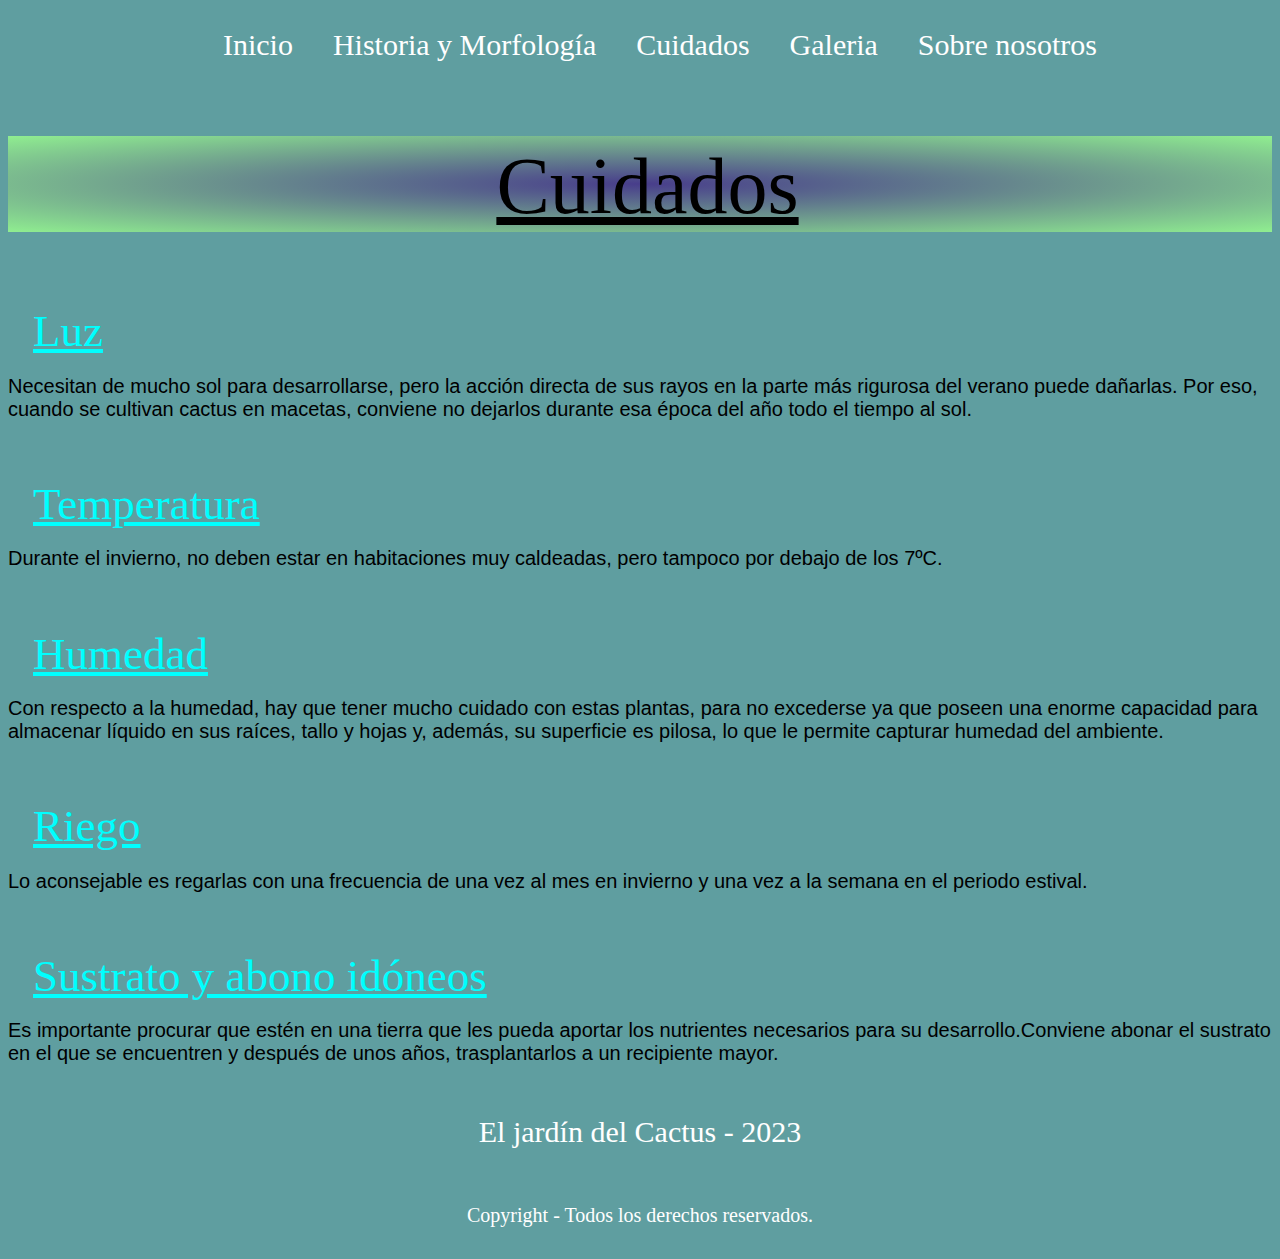
<file: cuidados.html>
<!DOCTYPE html>
<html>
    <head>
        <meta charset="UTF-8">
        <title>El jardín del Cactus</title>
        <link rel="stylesheet" type="text/css" href="Stylecuidados.css">
    </head>
    <body>
    <div class="content">
        <header class="list">
            <nav>
                <ul>
                    <li><a href="index.html">Inicio</a></li>
                    <li><a href="historiaymorfologia.html">Historia y Morfología</a></li>
                    <li><a href="cuidados.html">Cuidados</a></li>
                    <li><a href="galeria.html">Galeria</a></li>
                    <li><a href="nosotros.html">Sobre nosotros</a></li>
                </ul>
            </nav>
        </header>
            <article>
                <section>
                <h1>
                    Cuidados
                </h1>
                    <h2>
                        Luz
                    </h2>
                            <p>
                                Necesitan de mucho sol para desarrollarse, pero la acción directa de sus
                                rayos en la parte más rigurosa del verano puede dañarlas. Por eso,
                                cuando se cultivan cactus en macetas, conviene no dejarlos durante 
                                esa época del año todo el tiempo al sol.
                            </p>
                    <h2>
                        Temperatura
                    </h2>
                            <p>
                                Durante el invierno, no deben estar en habitaciones muy caldeadas, pero 
                                tampoco por debajo de los 7ºC.       
                            </p>
                    <h2>
                        Humedad
                    </h2>
                            <p>
                                Con respecto a la humedad, hay que tener mucho cuidado con estas plantas,
                                para no excederse ya que poseen una enorme capacidad para almacenar 
                                líquido en sus raíces, tallo y hojas y, además, su superficie es pilosa,
                                lo que le permite capturar humedad del ambiente.
                            </p>
                    <h2>
                        Riego
                    </h2>
                            <p>
                                Lo aconsejable es regarlas con una frecuencia de una vez al mes en 
                                invierno y una vez a la semana en el periodo estival.
                            </p>
                    <h2>
                        Sustrato y abono idóneos
                    </h2>
                            <p>
                                Es importante procurar que estén en una tierra que les pueda aportar los
                                nutrientes necesarios para su desarrollo.Conviene abonar el sustrato en 
                                el que se encuentren y después de unos años, trasplantarlos a un 
                                recipiente mayor.
                            </p>
                </section>
            </article>
        <footer>
            <h3>
                El jardín del Cactus - 2023
            </h3>
            <h4>
                Copyright - Todos los derechos reservados.
            </h4>
        </footer>
    </div>
    </body>
</html>
</file>
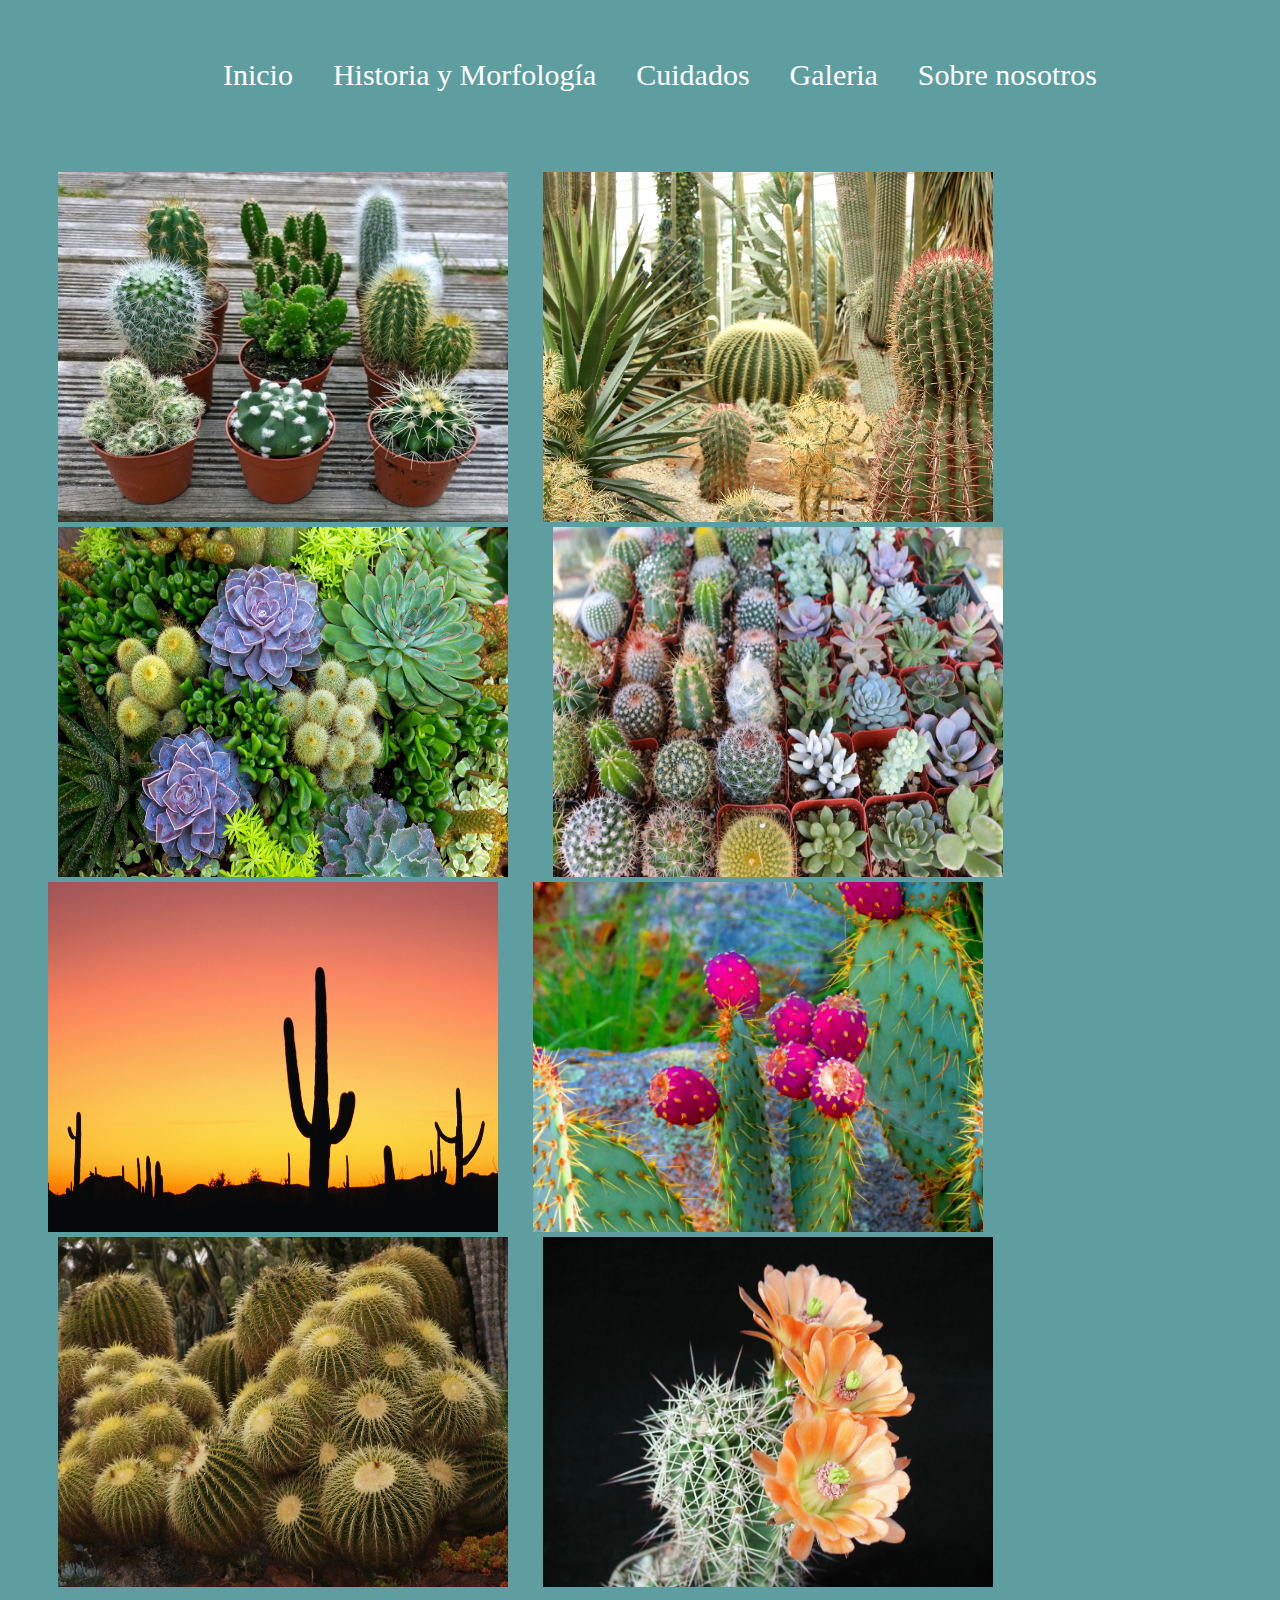
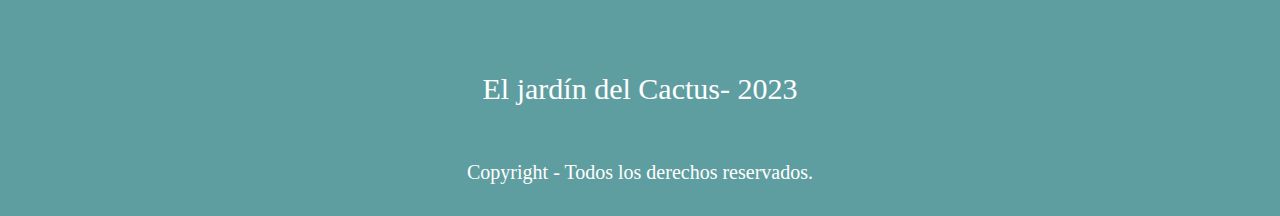
<file: galeria.html>
<!DOCTYPE html>
<html>
    <head>
        <meta charset="UTF-8">
        <title>El jardín del Cactus</title>
        <link rel="stylesheet" type="text/css" href="Stylegaleria.css"
    </head>
    <body>
    <div class="content">
        <header>
            <nav>
                <ul>
                    <li><a href="index.html">Inicio</a></li>
                    <li><a href="historiaymorfologia.html">Historia y Morfología</a></li>
                    <li><a href="cuidados.html">Cuidados</a></li>
                    <li><a href="galeria.html">Galeria</a></li>
                    <li><a href="nosotros.html">Sobre nosotros</a></li>
                </ul>
            </nav>
    </div>
    <div class="content">
        </header>
                <img class="img-1" src="imagenes/cactus3.png">
                <img class="img-2" src="imagenes/cactus4.png">
                <img class="img-3" src="imagenes/cactus5.png">
                <img class="img-4" src="imagenes/cactus6.png">
                <img class="img-5" src="imagenes/cactus7.png">
                <img class="img-6" src="imagenes/cactus8.png">
                <img class="img-7" src="imagenes/cactus9.png">
                <img class="img-8" src="imagenes/cactus10.png">
            </div>
        <footer>
            <h3>
                El jardín del Cactus- 2023
            </h3>
            <h4>
                Copyright - Todos los derechos reservados.
            </h4>
        </footer>
    </div>
    </body>
</html>
</file>
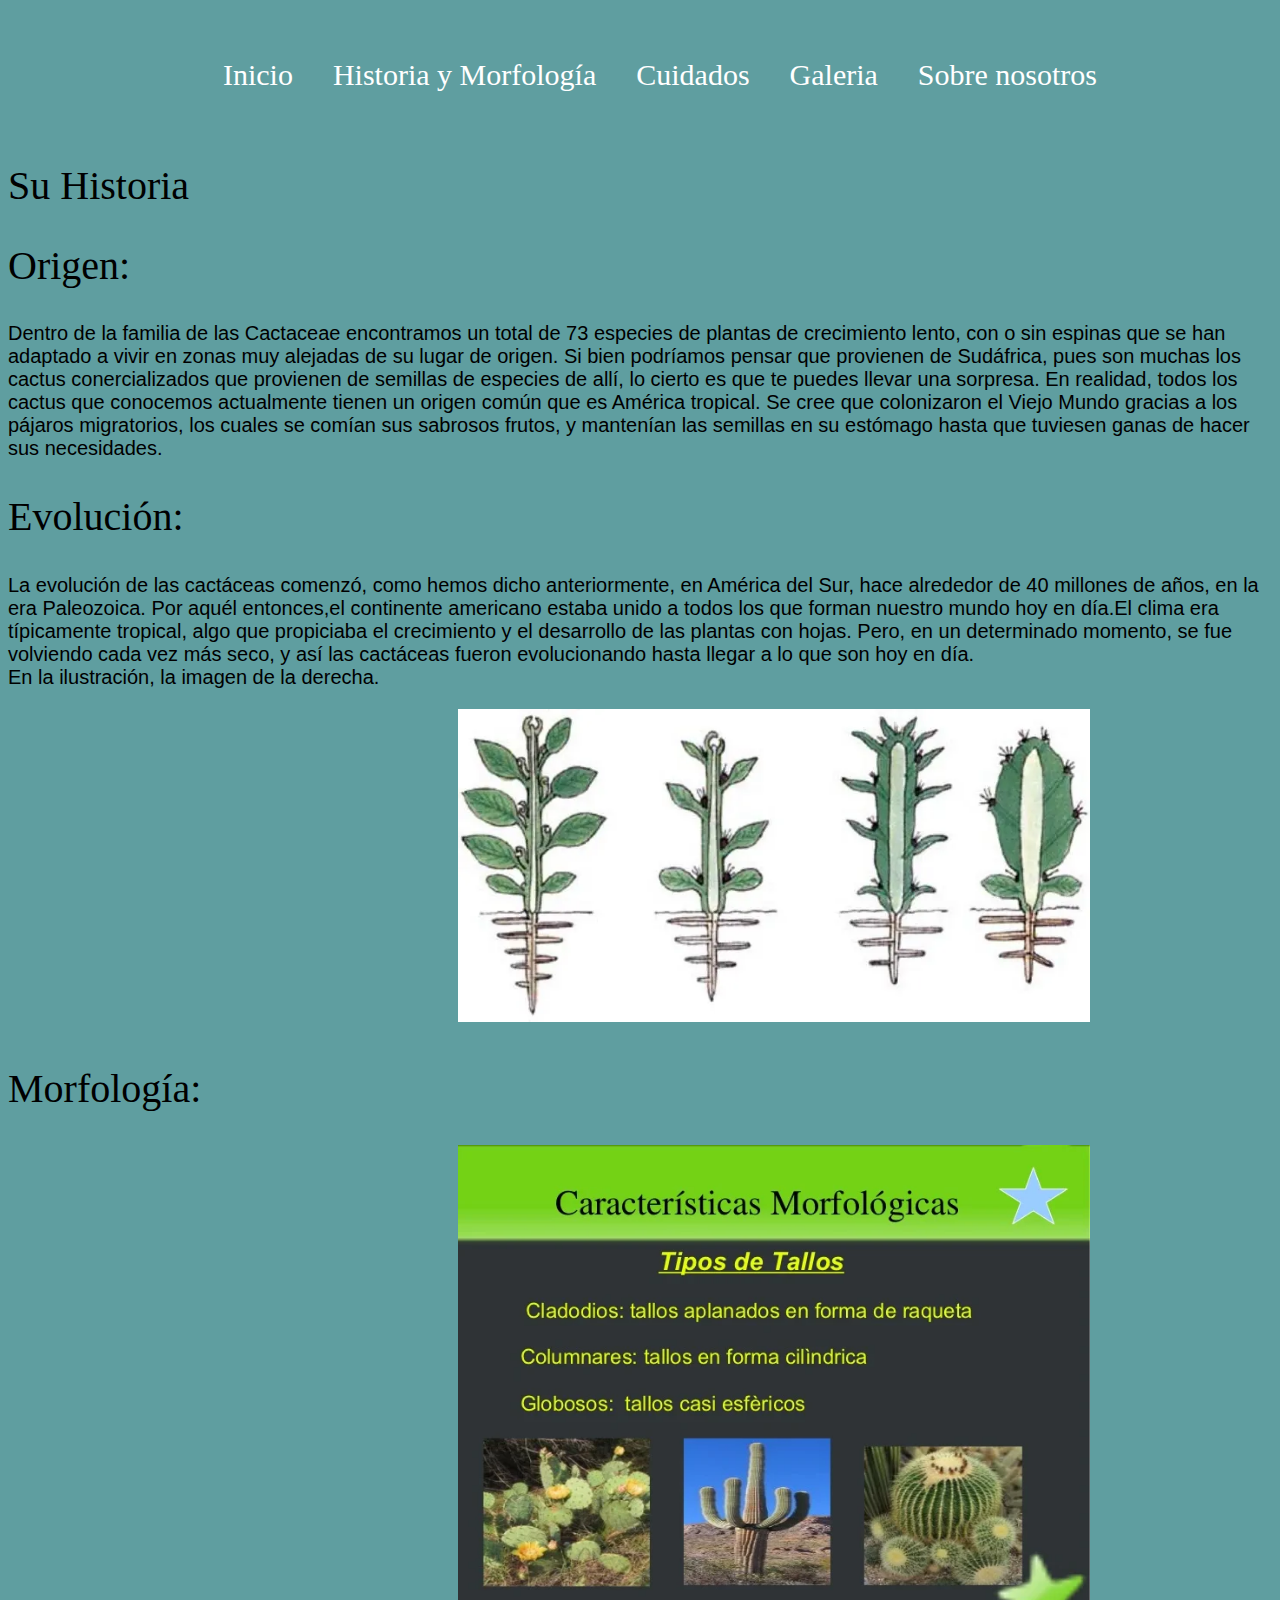
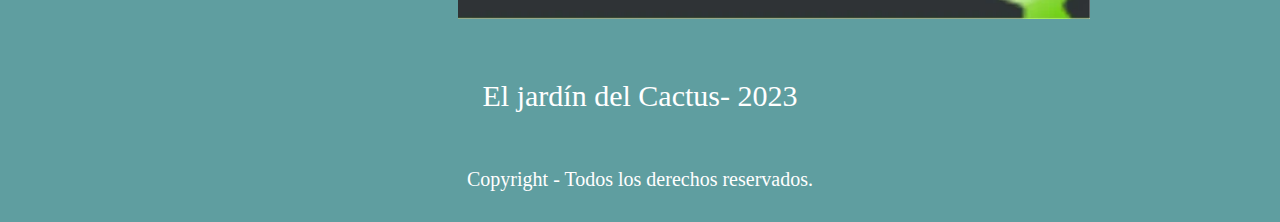
<file: historiaymorfologia.html>
<!DOCTYPE html>
<html>
    <head>
        <title>El jardín del Cactus</title>
        <link rel="stylesheet" href="Stylehistoria.css">
    </head>
    <body>
    <div class="content">
        <header class="list">
            <nav>
                <ul>
                    <li><a href="index.html">Inicio</a></li>
                    <li><a href="historiaymorfologia.html">Historia y Morfología</a></li>
                    <li><a href="cuidados.html">Cuidados</a></li>
                    <li><a href="galeria.html">Galeria</a></li>
                    <li><a href="nosotros.html">Sobre nosotros</a></li>
                </ul>
            </nav>
        </header>
        <section>
            <article>
        <h1> 
            Su Historia
        </h1>
                <h2>
                    Origen:
                </h2>
                    <p>
                        Dentro de la familia de las Cactaceae encontramos un total de 73 especies de 
                        plantas de crecimiento lento, con o sin espinas que se han adaptado a vivir en
                        zonas muy alejadas de su lugar de origen. Si bien podríamos pensar que provienen
                        de Sudáfrica, pues son muchas los cactus conercializados que provienen de 
                        semillas de especies de allí, lo cierto es que te puedes llevar una sorpresa.
                        En realidad, todos los cactus que conocemos actualmente tienen un origen común que es América tropical.
                        Se cree que colonizaron el Viejo Mundo gracias a los pájaros migratorios, los 
                        cuales se comían sus sabrosos frutos, y mantenían las semillas en su estómago 
                        hasta que tuviesen ganas de hacer sus necesidades.
                    </p>
                <h2>
                     Evolución:
                </h2>
                    <p>
                        La evolución de las cactáceas comenzó, como hemos dicho anteriormente, en América
                        del Sur, hace alrededor de 40 millones de años, en la era Paleozoica. Por aquél 
                        entonces,el continente americano estaba unido a todos los que forman nuestro 
                        mundo hoy en día.El clima era típicamente tropical, algo que propiciaba el 
                        crecimiento y el desarrollo de las plantas con hojas. Pero, en un determinado 
                        momento, se fue volviendo cada vez más seco, y así las cactáceas fueron 
                        evolucionando hasta llegar a lo que son hoy en día.<br>
                        En la ilustración, la imagen de la derecha.
                    </p>
                <img src="imagenes/evolucion.png" alt="Evolución del cactus" title="Evolución del cactus">
                    <h2>
                        Morfología:
                    </h2>
                <img src="imagenes/morfologia.png"alt="Morfologia del cactus" title="Morfologia del cactus">
            </article>
        </section>
            <footer>
                <h3>
                    El jardín del Cactus- 2023
                </h3>
                <h4>
                    Copyright - Todos los derechos reservados.
                </h4>
            </footer>
        </body>
    </div>
</html>
</file>
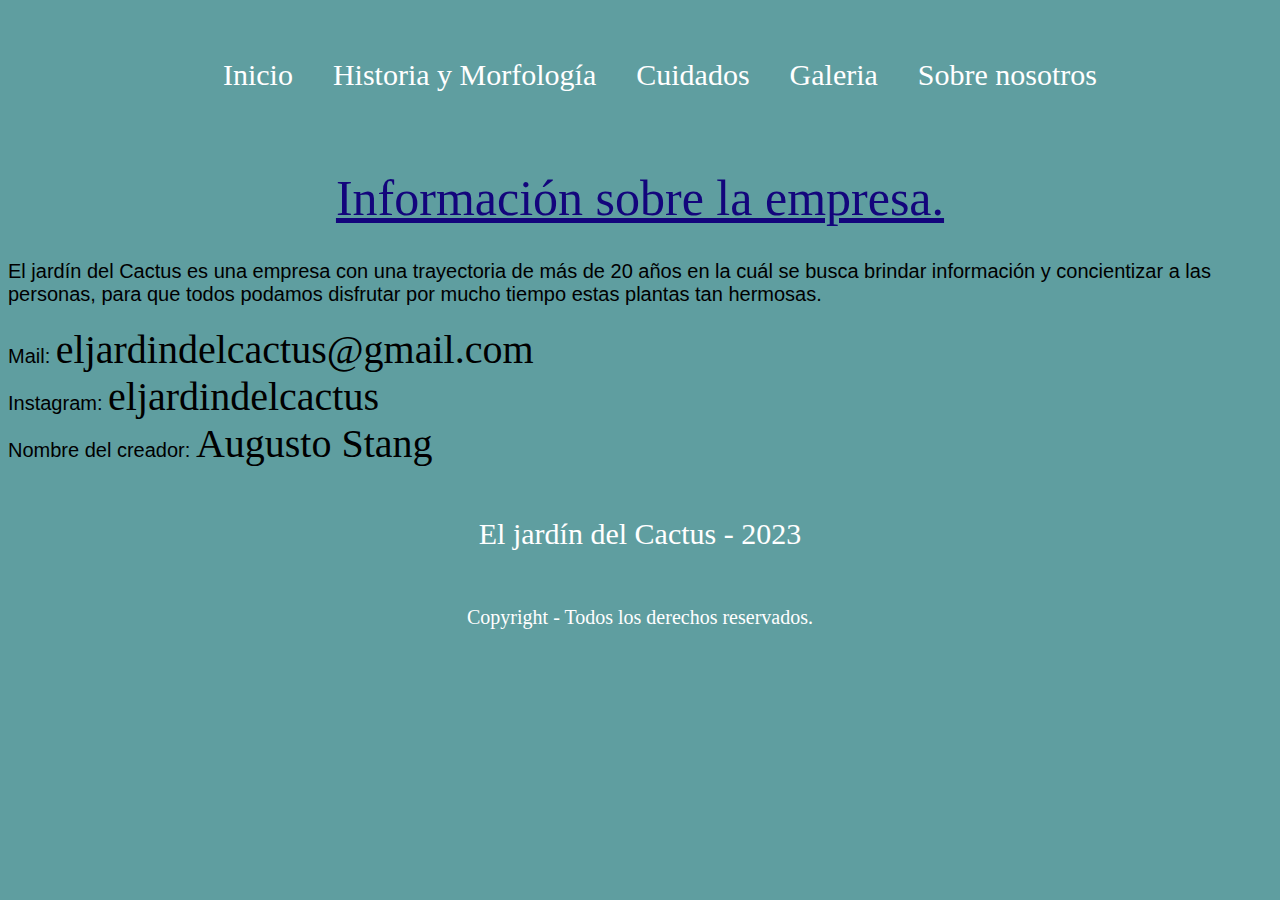
<file: nosotros.html>
<!DOCTYPE html>
<html>
    <head>
        <meta charset="UTF-8">
        <title>El jardín del Cactus</title>
        <link rel="stylesheet" type="text/css" href="Stylenosotros.css">
    </head>
    <body>
    <div class="content">
        <header class="list">
            <nav>
                <ul>
                    <li><a href="index.html">Inicio</a></li>
                    <li><a href="historiaymorfologia.html">Historia y Morfología</a></li>
                    <li><a href="cuidados.html">Cuidados</a></li>
                    <li><a href="galeria.html">Galeria</a></li>
                    <li><a href="nosotros.html">Sobre nosotros</a></li>
                </ul>
            </nav>
        </header>
        <article>
            <section>
                <h1>
                    Información sobre la empresa.
                </h1>
                <p>
                    El jardín del Cactus es una empresa con una trayectoria de más de 20 años en la cuál
                    se busca brindar información y concientizar a las personas, para que todos podamos disfrutar
                    por mucho tiempo estas plantas tan hermosas.
                </p>
            </section>
            <section>
                <p>
                    Mail: <b> eljardindelcactus@gmail.com</b><br>
                    Instagram: <b> eljardindelcactus </b><br>
                    Nombre del creador: <b> Augusto Stang</b>
                </p>
            </section>
        </article>
        <footer>
            <h3>
                El jardín del Cactus - 2023
            </h3>
            <h4>
                Copyright - Todos los derechos reservados.
            </h4>
        </footer>
    </div>
    </body>
</html>
</file>
<file: Stylecuidados.css>
*{
    font-family: Georgia, 'Times New Roman', Times, serif, cursive;
    font-weight: 100;
    font-size: 20px;
    background-color: cadetblue;
}
.list nav {
    display: flex;
    justify-content: space-around;
}
.list nav ul{   
    list-style: none;
    display: flex;
    cursor: pointer; /*tipo de cursor sobre la lista*/
}  
a {
    text-decoration: none;
    color: rgb(255, 255, 255);
    font-size: 30px;
    font-family: cursive;
    padding: 12px 20px;
    
}
a:hover{
    background-color: rgb(50, 2, 31);
    border-radius: 50%;
    border: 4px groove black;
}
h1{
    background-image: radial-gradient(ellipse, darkslateblue, lightgreen);
    text-decoration: underline;
    font-size: 80px;
    padding-left: 15px;
    padding-top: 5px;
    text-align: center;
}
h2{
    transform: translate(10px, 20px);
    color: aqua;
    text-decoration: underline;
    font-size: 45px;
    padding-left: 15px;
    text-align: left;
}
h3{
    color: white;
    font-size: 30px;
    text-align: center;
    padding: 20px;
}
h4{
    color: white;
    font-size: 20px;
    text-align: center;
    padding: 5px;
}
p{
    font-family: Verdana, Geneva, Tahoma, sans-serif;
    font-size: 20px;
}
</file>
<file: Stylegaleria.css>
*{
    font-family: Georgia, 'Times New Roman', Times, serif, cursive;
    font-weight: 100;
    font-size: 20px;
    background-color: cadetblue;
}
.content nav {
    display: flex;
    justify-content: space-around;
}
.content nav ul{   
    list-style: none;
    display: flex;
    cursor: pointer; /*tipo de cursor sobre la lista*/
}  
a {
    text-decoration: none;
    color: rgb(255, 255, 255);
    font-size: 30px;
    font-family: cursive;
    padding: 12px 20px;
    
}
a:hover{
    background-color: rgb(50, 2, 31);
    border-radius: 50%;
    border: 4px groove black;
    transition-property: background;

}
.content{
    list-style-image: -moz-repeating-linear-gradient(50);
    padding: 30px;
}
.img-1 {
    width: 450px;
    height: 350px;
    margin-right: 20px;
    margin-left: 20px;
}
.img-2 {
    width: 450px;
    height: 350px;
    margin-left: 10px;
    margin-right: 10px;
}
.img-3 {
    width: 450px;
    height: 350px;
    margin-left: 20px;
    margin-right: 20px;
}
.img-4 {
    width: 450px;
    height: 350px;
    margin-left: 20px;
    margin-right: 20px;
}
.img-5 {
    width: 450px;
    height: 350px;
    margin-left: 10px;
    margin-right: 20px;
}
.img-6 {
    width: 450px;
    height: 350px;
    margin-left: 10px;
    margin-right: 20px;
}
.img-7 {
    width: 450px;
    height: 350px;
    margin-left: 20px;
    margin-right: 20px;
}
.img-8 {
    width: 450px;
    height: 350px;
    margin-left: 10px;
    margin-right: 20px;
}
h3{
    color: white;
    font-size: 30px;
    text-align: center;
    padding: 20px;
}
h4{
    color: white;
    font-size: 20px;
    text-align: center;
    padding: 5px;
}
</file>
<file: Stylehistoria.css>
*{
    font-family: Georgia, 'Times New Roman', Times, serif, cursive;
    font-weight: 100;
    font-size: 40px;
    background-color: cadetblue;
}
.list nav {
    display: flex;
    justify-content: space-around;
}
.list nav ul{   
    list-style: none;
    display: flex;
    cursor: pointer; /*tipo de cursor sobre la lista*/
}  
a {
    text-decoration: none;
    color: rgb(255, 255, 255);
    font-size: 30px;
    font-family: cursive;
    padding: 12px 20px;
    
}
a:hover{
    background-color: rgb(50, 2, 31);
    border-radius: 50%;
    border: 4px groove black;
}
h1:hover{
    background-image: linear-gradient( to left, red, yellow, blue);
    text-decoration: underline;
    font-size: 50px;
    text-align: center;
    font-family: cursive;
    transform: scale(1.4);
    transition: all .5s;
}
h2:hover{
    background-image: linear-gradient(to right, lightblue, lightgreen);
    text-decoration: underline;
    font-size: 45px;
    padding-left: 15px;
    transform: translate(100);
    transition: all .3s;
}
p{
    font-family: Verdana, Geneva, Tahoma, sans-serif;
    font-size: 20px;
}
img{
    width: 50%;
    padding-left: 450px;
}
h3{
    color: white;
    font-size: 30px;
    text-align: center;
    padding: 20px;
}
h4{
    color: white;
    font-size: 20px;
    text-align: center;
    padding: 5px;
}
@media screen and (min-width: 700px){
        .list{
            flex-direction: row;
        }
}
</file>
<file: Stylenosotros.css>
*{
    font-family: Georgia, 'Times New Roman', Times, serif, cursive;
    font-weight: 100;
    font-size: 40px;
    background-color: cadetblue;
}
.list nav {
    display: flex;
    justify-content: space-around;
}
.list nav ul{   
    list-style: none;
    display: flex;
    cursor: pointer; /*tipo de cursor sobre la lista*/
}  
a {
    text-decoration: none;
    color: rgb(255, 255, 255);
    font-size: 30px;
    font-family: cursive;
    padding: 12px 20px;
    
}
a:hover{
    background-color: rgb(50, 2, 31);
    border-radius: 50%;
    border: 4px groove black;
}
h1{
    color: rgb(19, 5, 124);
    text-decoration: underline;
    font-size: 50px;
    text-align: center;
    font-family: cursive;
}
h3{
    color: white;
    font-size: 30px;
    text-align: center;
    padding: 20px;
}
h4{
    color: white;
    font-size: 20px;
    text-align: center;
    padding: 5px;
}
p{
    font-family: Verdana, Geneva, Tahoma, sans-serif;
    font-size: 20px;
}
</file>
